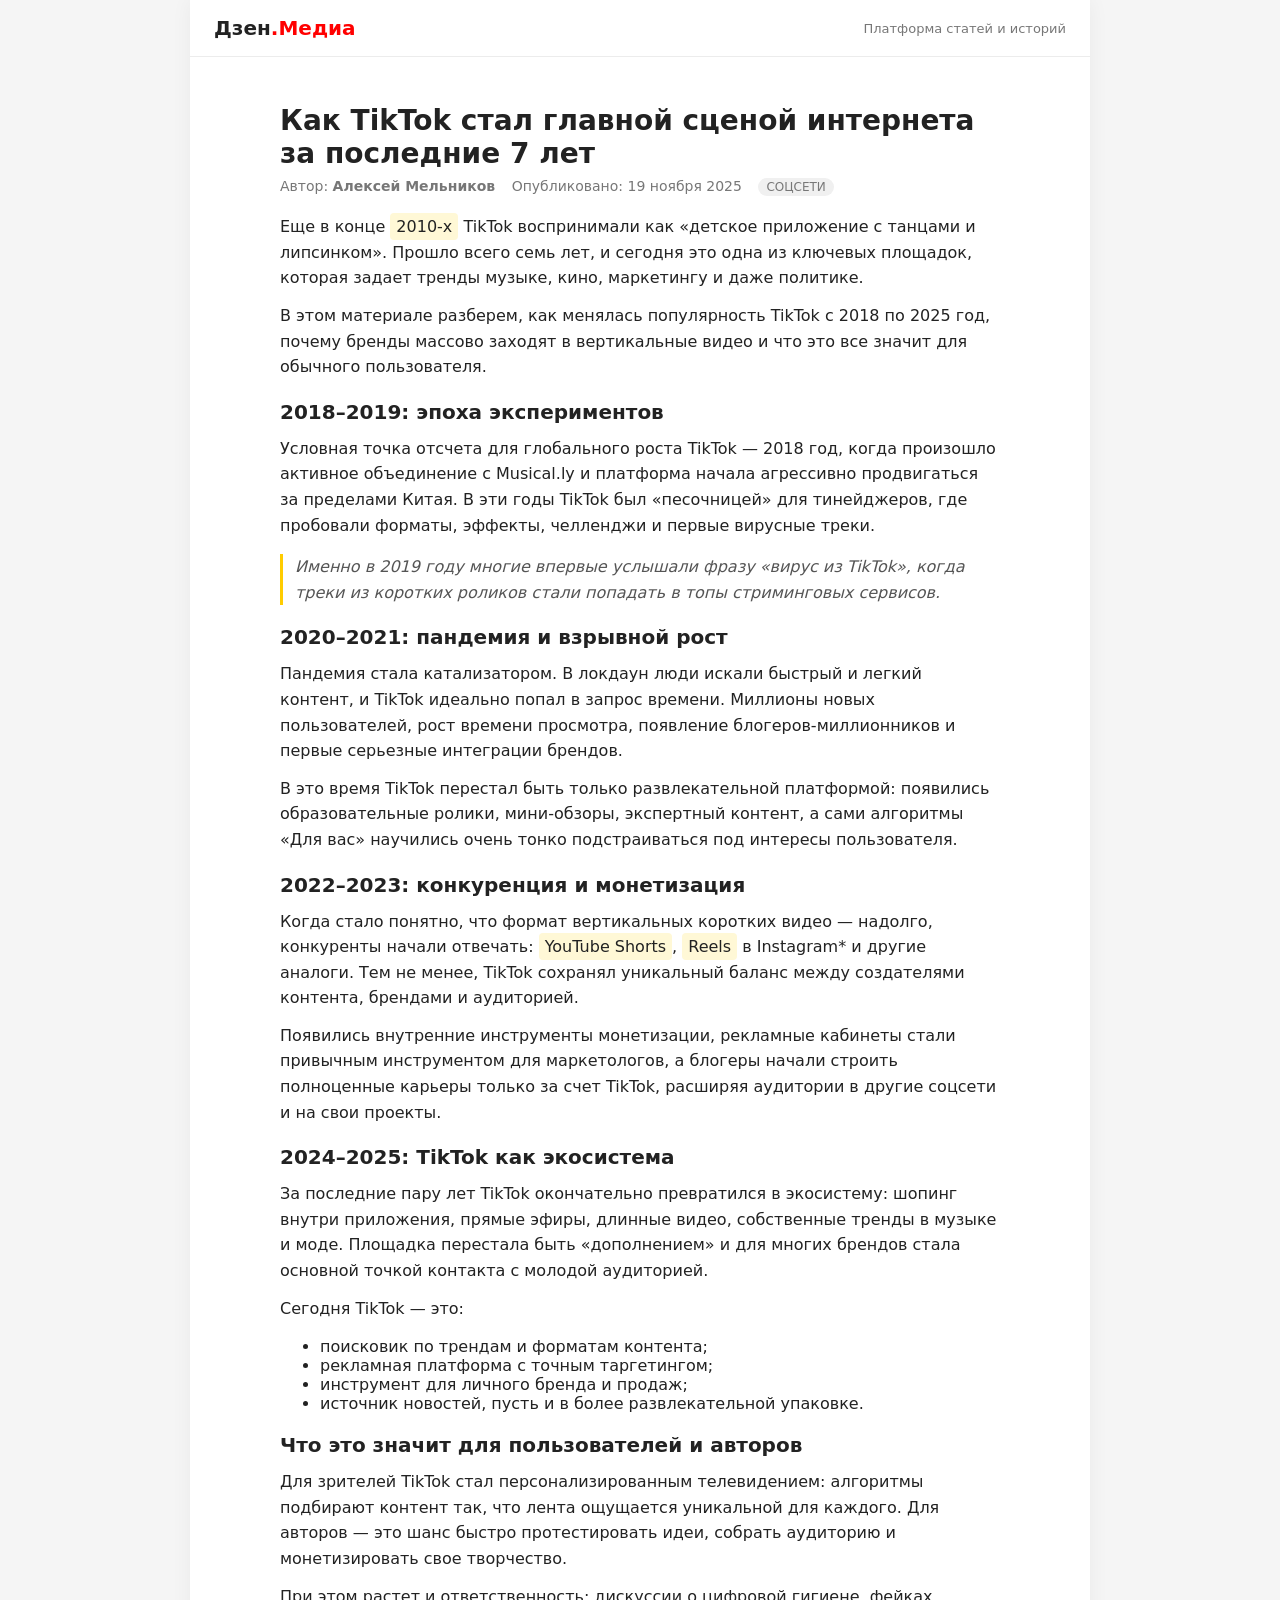
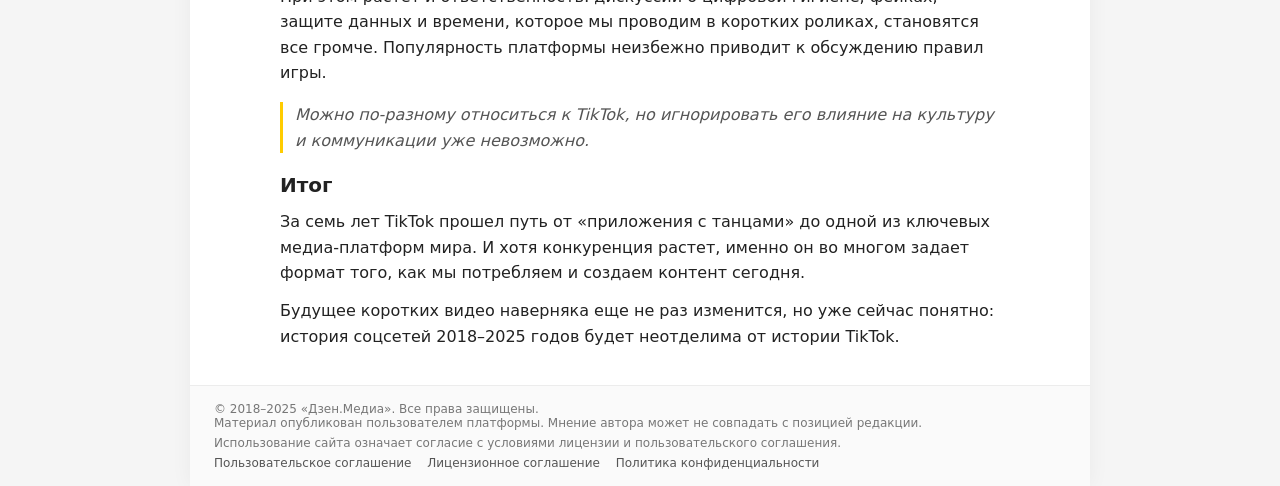
<file: index.html>
<!DOCTYPE html>
<html lang="ru">
<head>
    <meta charset="UTF-8">
    <title>Как TikTok захватил мир за 7 лет</title>
    <meta name="viewport" content="width=device-width, initial-scale=1.0">
    <meta name="description" content="Небольшая статья в стиле Яндекс.Дзена о том, как TikTok стал одной из самых популярных соцсетей за последние 7 лет.">
    <style>
        body {
            font-family: system-ui, -apple-system, BlinkMacSystemFont, "Segoe UI", sans-serif;
            background-color: #f5f5f5;
            margin: 0;
            padding: 0;
            color: #222;
        }

        .page {
            max-width: 900px;
            margin: 0 auto;
            background-color: #ffffff;
            min-height: 100vh;
            display: flex;
            flex-direction: column;
            box-shadow: 0 0 20px rgba(0,0,0,0.05);
        }

        header {
            padding: 16px 24px;
            border-bottom: 1px solid #ececec;
            display: flex;
            align-items: center;
            justify-content: space-between;
        }

        .logo {
            font-weight: 700;
            font-size: 20px;
        }

        .logo span {
            color: #ff0000;
        }

        main {
            padding: 24px;
            flex: 1;
        }

        article {
            max-width: 720px;
            margin: 0 auto;
        }

        h1 {
            font-size: 28px;
            margin-bottom: 8px;
        }

        .meta {
            font-size: 14px;
            color: #777;
            margin-bottom: 20px;
        }

        .meta span {
            margin-right: 12px;
        }

        .tag {
            background-color: #f0f0f0;
            padding: 2px 8px;
            border-radius: 999px;
            font-size: 12px;
            text-transform: uppercase;
        }

        p {
            line-height: 1.6;
            margin: 12px 0;
        }

        h2 {
            font-size: 20px;
            margin: 20px 0 8px;
        }

        .highlight {
            background: #fff8d6;
            padding: 4px 6px;
            border-radius: 4px;
        }

        .quote {
            border-left: 3px solid #ffcc00;
            padding-left: 12px;
            margin: 16px 0;
            font-style: italic;
            color: #555;
        }

        footer {
            border-top: 1px solid #ececec;
            padding: 16px 24px;
            font-size: 12px;
            color: #777;
            background-color: #fafafa;
        }

        .legal-links a {
            color: #555;
            text-decoration: none;
            margin-right: 12px;
        }

        .legal-links a:hover {
            text-decoration: underline;
        }

        @media (max-width: 600px) {
            .page {
                box-shadow: none;
            }
            header, main, footer {
                padding: 16px;
            }
            h1 {
                font-size: 22px;
            }
        }
    </style>
</head>
<body>
<div class="page">
    <header>
        <div class="logo">
            Дзeн<span>.Медиа</span>
        </div>
        <div style="font-size: 13px; color:#777;">
            Платформа статей и историй
        </div>
    </header>

    <main>
        <article>
            <h1>Как TikTok стал главной сценой интернета за последние 7 лет</h1>
            <div class="meta">
                <span>Автор: <strong>Алексей Мельников</strong></span>
                <span>Опубликовано: 19 ноября 2025</span>
                <span class="tag">Соцсети</span>
            </div>

            <p>
                Еще в конце <span class="highlight">2010-х</span> TikTok воспринимали как «детское приложение
                с танцами и липсинком». Прошло всего семь лет, и сегодня это одна из ключевых площадок,
                которая задает тренды музыке, кино, маркетингу и даже политике.
            </p>

            <p>
                В этом материале разберем, как менялась популярность TikTok с 2018 по 2025 год,
                почему бренды массово заходят в вертикальные видео и что это все значит для обычного пользователя.
            </p>

            <h2>2018–2019: эпоха экспериментов</h2>
            <p>
                Условная точка отсчета для глобального роста TikTok — 2018 год, когда произошло активное
                объединение с Musical.ly и платформа начала агрессивно продвигаться за пределами Китая.
                В эти годы TikTok был «песочницей» для тинейджеров, где пробовали форматы, эффекты,
                челленджи и первые вирусные треки.
            </p>

            <p class="quote">
                Именно в 2019 году многие впервые услышали фразу «вирус из TikTok», когда треки
                из коротких роликов стали попадать в топы стриминговых сервисов.
            </p>

            <h2>2020–2021: пандемия и взрывной рост</h2>
            <p>
                Пандемия стала катализатором. В локдаун люди искали быстрый и легкий контент, и TikTok
                идеально попал в запрос времени. Миллионы новых пользователей, рост времени просмотра,
                появление блогеров-миллионников и первые серьезные интеграции брендов.
            </p>

            <p>
                В это время TikTok перестал быть только развлекательной платформой:
                появились образовательные ролики, мини-обзоры, экспертный контент,
                а сами алгоритмы «Для вас» научились очень тонко подстраиваться под интересы пользователя.
            </p>

            <h2>2022–2023: конкуренция и монетизация</h2>
            <p>
                Когда стало понятно, что формат вертикальных коротких видео — надолго, конкуренты начали
                отвечать: <span class="highlight">YouTube Shorts</span>, <span class="highlight">Reels</span> в Instagram* и другие аналоги.
                Тем не менее, TikTok сохранял уникальный баланс между создателями контента, брендами
                и аудиторией.
            </p>

            <p>
                Появились внутренние инструменты монетизации, рекламные кабинеты стали привычным
                инструментом для маркетологов, а блогеры начали строить полноценные карьеры
                только за счет TikTok, расширяя аудитории в другие соцсети и на свои проекты.
            </p>

            <h2>2024–2025: TikTok как экосистема</h2>
            <p>
                За последние пару лет TikTok окончательно превратился в экосистему:
                шопинг внутри приложения, прямые эфиры, длинные видео, собственные тренды в музыке
                и моде. Площадка перестала быть «дополнением» и для многих брендов стала
                основной точкой контакта с молодой аудиторией.
            </p>

            <p>
                Сегодня TikTok — это:
            </p>
            <ul>
                <li>поисковик по трендам и форматам контента;</li>
                <li>рекламная платформа с точным таргетингом;</li>
                <li>инструмент для личного бренда и продаж;</li>
                <li>источник новостей, пусть и в более развлекательной упаковке.</li>
            </ul>

            <h2>Что это значит для пользователей и авторов</h2>
            <p>
                Для зрителей TikTok стал персонализированным телевидением: алгоритмы подбирают
                контент так, что лента ощущается уникальной для каждого. Для авторов —
                это шанс быстро протестировать идеи, собрать аудиторию и монетизировать свое творчество.
            </p>

            <p>
                При этом растет и ответственность: дискуссии о цифровой гигиене, фейках, защите
                данных и времени, которое мы проводим в коротких роликах, становятся все громче.
                Популярность платформы неизбежно приводит к обсуждению правил игры.
            </p>

            <p class="quote">
                Можно по-разному относиться к TikTok, но игнорировать его влияние на культуру
                и коммуникации уже невозможно.
            </p>

            <h2>Итог</h2>
            <p>
                За семь лет TikTok прошел путь от «приложения с танцами» до одной из ключевых
                медиа-платформ мира. И хотя конкуренция растет, именно он во многом задает
                формат того, как мы потребляем и создаем контент сегодня.
            </p>

            <p>
                Будущее коротких видео наверняка еще не раз изменится, но уже сейчас понятно:
                история соцсетей 2018–2025 годов будет неотделима от истории TikTok.
            </p>
        </article>
    </main>

    <footer>
        <div>© 2018–2025 «Дзен.Медиа». Все права защищены.</div>
        <div>Материал опубликован пользователем платформы. Мнение автора может не совпадать с позицией редакции.</div>
        <div style="margin-top: 6px;">
            Использование сайта означает согласие с условиями лицензии и пользовательского соглашения.
        </div>
        <div class="legal-links" style="margin-top: 6px;">
            <a href="#">Пользовательское соглашение</a>
            <a href="#">Лицензионное соглашение</a>
            <a href="#">Политика конфиденциальности</a>
        </div>
    </footer>
</div>
</body>
</html>
</file>
